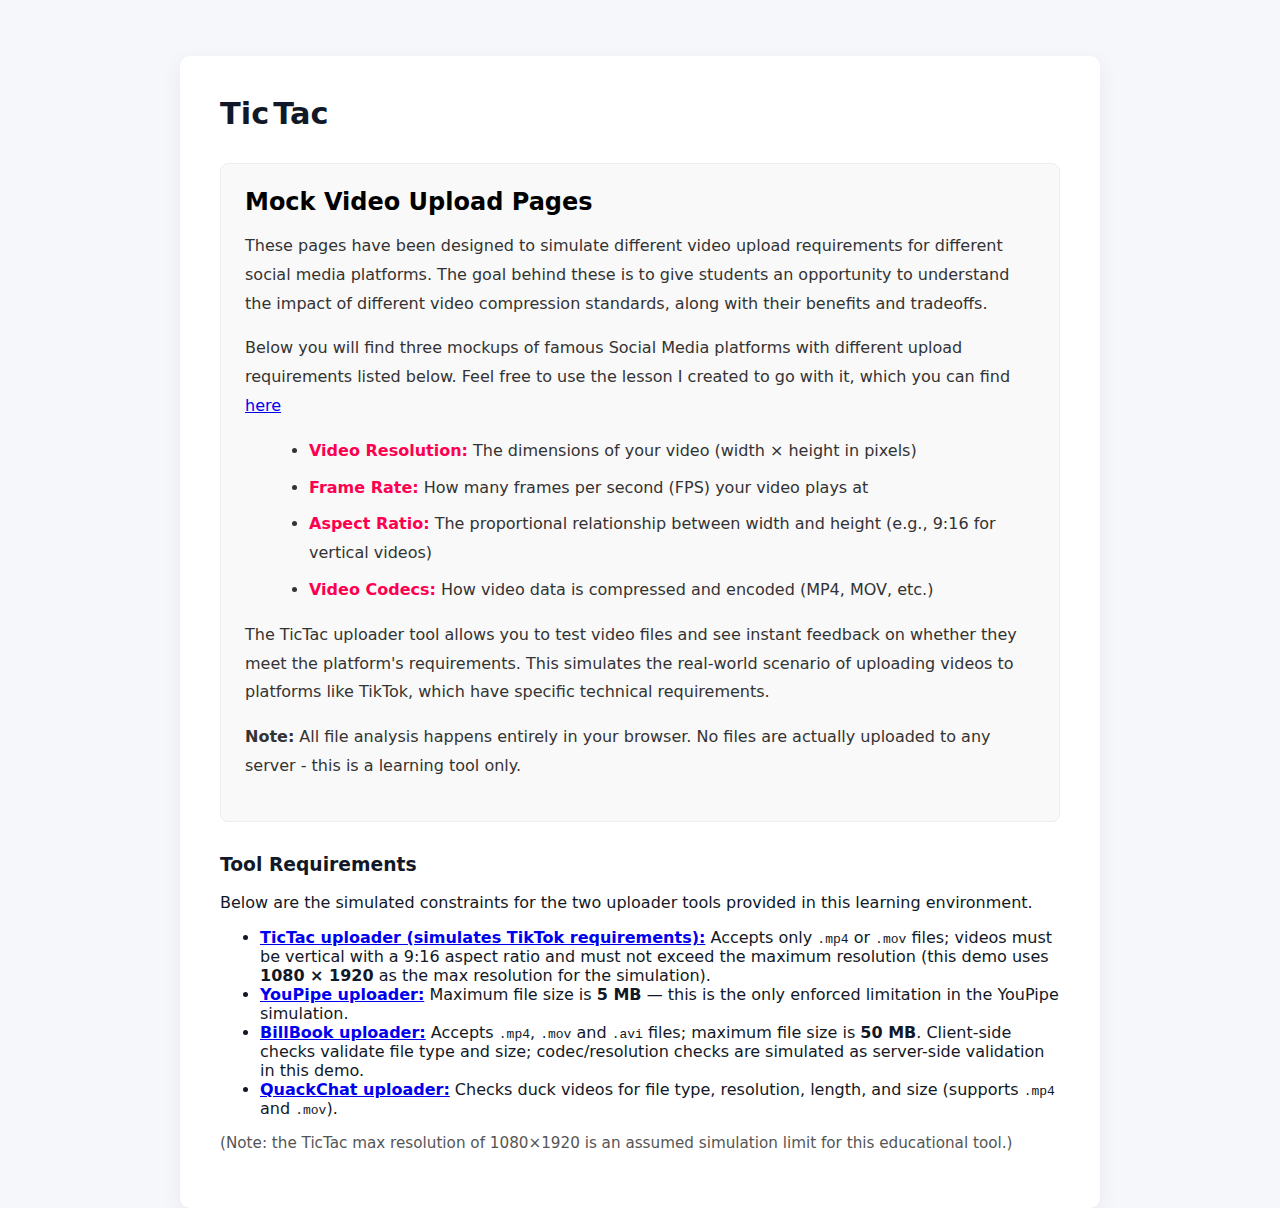
<file: SiteMockup/index.html>
<!DOCTYPE html>
<html lang="en-GB">
<head>
    <meta charset="UTF-8">
    <meta name="viewport" content="width=device-width, initial-scale=1.0">
    <title>Video Upload Learning Materials</title>
    
    <link rel="stylesheet" href="styles.css">
    
    <style>
        /* Additional styles for the index page */
        .content-section {
            text-align: left;
            margin: 2rem 0;
            padding: 1.5rem;
            background-color: #f9f9f9;
            border-radius: 8px;
            border: 1px solid #eee;
        }
        
        .content-section h2 {
            color: #000;
            font-size: 1.5rem;
            margin-top: 0;
            margin-bottom: 1rem;
        }
        
        .content-section p {
            line-height: 1.8;
            color: #333;
            margin-bottom: 1rem;
        }
        
        .content-section ul {
            line-height: 1.8;
            color: #333;
            margin-left: 1.5rem;
        }
        
        .content-section li {
            margin-bottom: 0.5rem;
        }
        
        .btn-link {
            display: inline-block;
            background: linear-gradient(135deg, #ff0050, #00f2ea);
            color: white;
            text-decoration: none;
            padding: 1rem 2rem;
            border-radius: 8px;
            font-weight: 700;
            font-size: 1.1rem;
            margin-top: 1rem;
            transition: transform 0.2s, box-shadow 0.2s;
        }
        
        .btn-link:hover {
            transform: translateY(-2px);
            box-shadow: 0 6px 16px rgba(255, 0, 80, 0.3);
        }
        
        .highlight {
            color: #ff0050;
            font-weight: 600;
        }
    </style>
</head>
<body>

    <div class="uploader-container">
        <div class="header">
            <span>Tic</span><span>Tac</span>
        </div>
        
        <div class="content-section">
            <h2>Mock Video Upload Pages</h2>
            <p>
                These pages have been designed to simulate different video upload requirements for different social media platforms. The goal behind these is to give students an opportunity to understand the impact of different video compression standards, along with their benefits and tradeoffs.
            </p>
            <p>
                Below you will find three mockups of famous Social Media platforms with different upload requirements listed below. Feel free to use the lesson I created to go with it, which you can find <a href="ADD A LINK TO THE GOOGLE DRIVE FOLDER">here</a>
            </p>
            <ul>
                <li><span class="highlight">Video Resolution:</span> The dimensions of your video (width × height in pixels)</li>
                <li><span class="highlight">Frame Rate:</span> How many frames per second (FPS) your video plays at</li>
                <li><span class="highlight">Aspect Ratio:</span> The proportional relationship between width and height (e.g., 9:16 for vertical videos)</li>
                <li><span class="highlight">Video Codecs:</span> How video data is compressed and encoded (MP4, MOV, etc.)</li>
            </ul>
            <p>
                The TicTac uploader tool allows you to test video files and see instant feedback on whether 
                they meet the platform's requirements. This simulates the real-world scenario of uploading 
                videos to platforms like TikTok, which have specific technical requirements.
            </p>
            <p>
                <strong>Note:</strong> All file analysis happens entirely in your browser. No files are 
                actually uploaded to any server - this is a learning tool only.
            </p>
        </div>
        
            <h3>Tool Requirements</h3>
            <p>
                Below are the simulated constraints for the two uploader tools provided in this
                learning environment.
            </p>
            <ul>
                <li><strong><a href="TicTac/TicTacUploader.htm">TicTac uploader (simulates TikTok requirements):</a></strong> Accepts only <code>.mp4</code> or <code>.mov</code> files; videos must be vertical with a 9:16 aspect ratio and must not exceed the maximum resolution (this demo uses <strong>1080 × 1920</strong> as the max resolution for the simulation).</li>
                <li><strong><a href="YouPipe/YouPipe.htm">YouPipe uploader:</a></strong> Maximum file size is <strong>5 MB</strong> — this is the only enforced limitation in the YouPipe simulation.</li>
                <li><strong><a href="BillBook/BillBookVideoUploader.htm">BillBook uploader:</a></strong> Accepts <code>.mp4</code>, <code>.mov</code> and <code>.avi</code> files; maximum file size is <strong>50 MB</strong>. Client-side checks validate file type and size; codec/resolution checks are simulated as server-side validation in this demo.</li>
                <li><strong><a href="QuackChat/QuackChatUploader.htm">QuackChat uploader:</a></strong> Checks duck videos for file type, resolution, length, and size (supports <code>.mp4</code> and <code>.mov</code>).</li>
            </ul>
            <p style="font-size:0.95rem;color:#555;">(Note: the TicTac max resolution of 1080×1920 is an assumed simulation limit for this educational tool.)</p>

        <!-- Links moved into the requirements list above. -->
    </div>

</body>
</html>
</file>
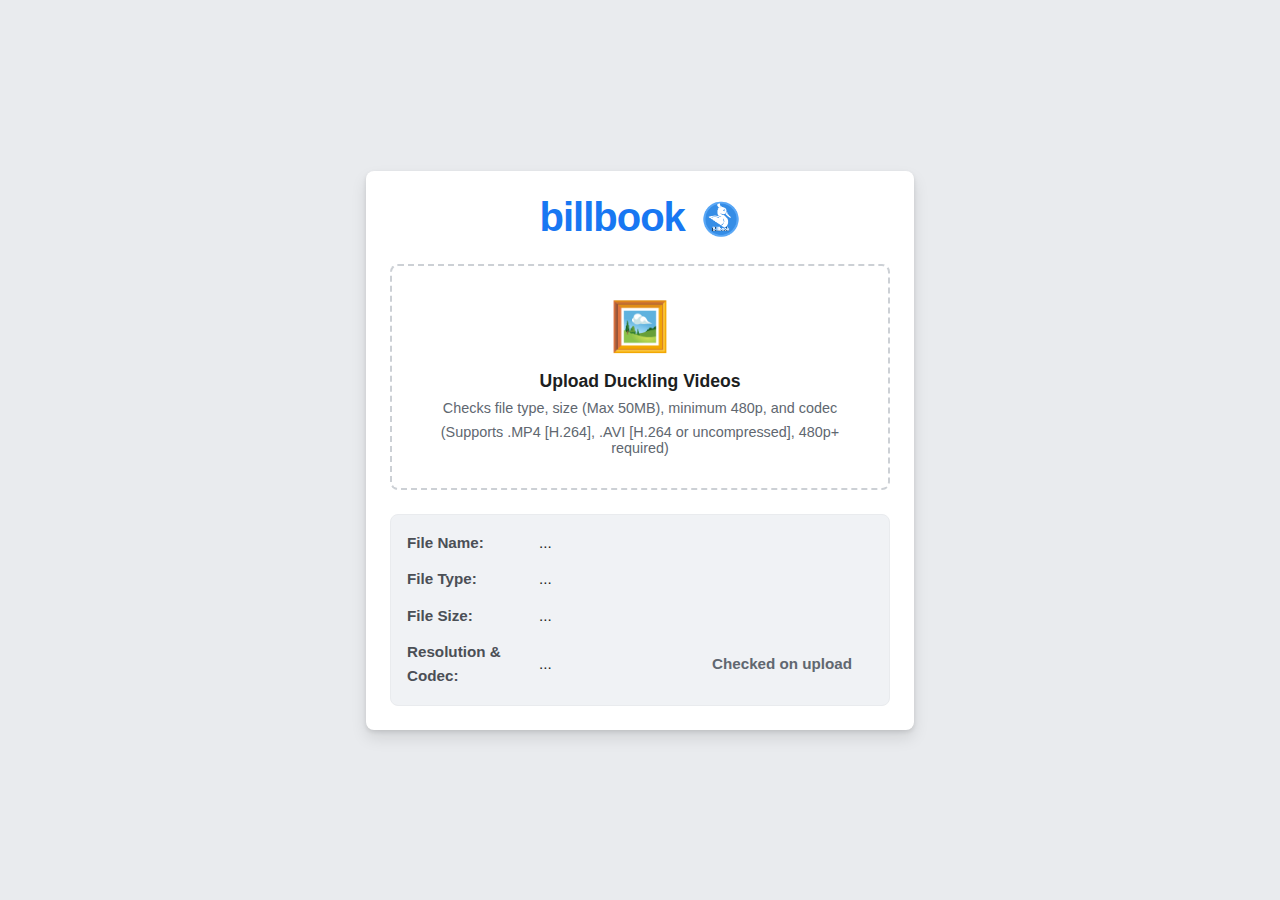
<file: SiteMockup/BillBook/BillBookVideoUploader.htm>
<!DOCTYPE html>
<html lang="en-GB">
<head>
    <meta charset="UTF-8">
    <meta name="viewport" content="width=device-width, initial-scale=1.0">
    <title>Billbook Uploader</title>
    
    <style>
        /* CSS from TicTacUploader.css, adapted for Billbook */
        body {
            font-family: -apple-system, BlinkMacSystemFont, "Segoe UI", Roboto, Helvetica, Arial, sans-serif;
            background-color: #E9EBEE; /* Facebook-ish Grey */
            display: flex;
            justify-content: center;
            align-items: center;
            min-height: 100vh;
            margin: 0;
            color: #1c1e21;
        }
        .uploader-container {
            background-color: #ffffff;
            border-radius: 8px;
            box-shadow: 0 2px 4px rgba(0, 0, 0, 0.1), 0 8px 16px rgba(0, 0, 0, 0.1);
            width: 90%;
            max-width: 500px;
            padding: 1.5rem;
            text-align: center;
        }
        /* New Billbook Branding */
        .header {
            font-size: 2.5rem;
            font-weight: 700;
            color: #1877F2; /* Facebook Blue */
            letter-spacing: -1px;
        }
        /* Logo next to title — sized to match 2.5rem (≈40px) */
        .title-logo {
            width: 40px;
            height: 40px;
            vertical-align: middle;
            margin-left: 0.35rem;
        }
                
        .upload-box {
            border: 2px dashed #CCD0D5;
            border-radius: 8px;
            padding: 2rem;
            margin-top: 1.5rem;
            cursor: pointer;
            transition: border-color 0.3s, background-color 0.3s;
        }
        .upload-box:hover {
            border-color: #1877F2;
            background-color: #F0F2F5;
        }
        .upload-icon {
            font-size: 3rem;
            color: #1877F2;
        }
        .upload-text {
            font-size: 1.1rem;
            font-weight: 600;
            margin-top: 1rem;
        }
        .upload-subtext {
            font-size: 0.9rem;
            color: #606770;
            margin-top: 0.5rem;
        }
                
        #file-input {
            display: none;
        }
                
        /* Feedback Area */
        #feedback-area {
            margin-top: 1.5rem;
            text-align: left;
            font-size: 0.95rem;
            line-height: 1.6;
            min-height: 120px; /* Reduced height */
            background-color: #F0F2F5;
            border: 1px solid #E9EBEE;
            border-radius: 8px;
            padding: 1rem;
            display: grid;
            grid-template-columns: 120px 1fr 1fr;
            gap: 0.75rem;
            align-items: center;
        }
        #feedback-area > span:nth-child(3n+1) {
            font-weight: 600;
            color: #4B4F56;
        }
        .status {
            font-weight: 600;
        }
        .status.success {
            color: #388E3C; /* Green */
        }
        .status.error {
            color: #D32F2F; /* Red */
        }
        .status.pending {
            color: #606770; /* Grey */
        }
    </style>
</head>
<body>

    <a href="../index.html" class="back-button" aria-label="Back to index" title="Back to index">
        <svg xmlns="http://www.w3.org/2000/svg" viewBox="0 0 24 24" aria-hidden="true" focusable="false">
            <path d="M15.41 7.41L14 6l-6 6 6 6 1.41-1.41L10.83 12z"/>
        </svg>
    </a>

    <div class="uploader-container">
        <div class="header">
            billbook <img src="billbooklogo.png" alt="billbook logo" class="title-logo" />
        </div>
        
        <label for="file-input">
            <div class="upload-box" id="drop-zone">
                <div class="upload-icon">🖼️</div>
                <div class="upload-text">Upload Duckling Videos</div>
                <div class="upload-subtext">Checks file type, size (Max 50MB), minimum 480p, and codec</div>
                <div class="upload-subtext">(Supports .MP4 [H.264], .AVI [H.264 or uncompressed], 480p+ required)</div>
            </div>
        </label>
        
    <input type="file" id="file-input" accept="video/mp4,video/x-msvideo">
        
        <div id="feedback-area">
            <span>File Name:</span>
            <span id="file-name">...</span>
            <span id="status-name" class="status"></span>

            <span>File Type:</span>
            <span id="file-type">...</span>
            <span id="status-type" class="status"></span>

            <span>File Size:</span>
            <span id="file-size">...</span>
            <span id="status-size" class="status"></span>

            <span>Resolution & Codec:</span>
            <span id="file-codec">...</span>
            <span id="status-codec" class="status pending">Checked on upload</span>
        </div>
    </div>

    <script>
        const fileInput = document.getElementById('file-input');
        const dropZone = document.getElementById('drop-zone');

        // Get feedback elements
        const elFileName = document.getElementById('file-name');
        const elFileType = document.getElementById('file-type');
        const elFileSize = document.getElementById('file-size');
        const elFileCodec = document.getElementById('file-codec');

        const elStatusName = document.getElementById('status-name');
        const elStatusType = document.getElementById('status-type');
        const elStatusSize = document.getElementById('status-size');
        const elStatusCodec = document.getElementById('status-codec');

        const MAX_SIZE_MB = 50; // Billbook max file size
        const ALLOWED_TYPES = [
            'video/mp4',
            'video/x-msvideo' // .avi
        ];

        // Listen for file selection
        fileInput.addEventListener('change', (e) => {
            const file = e.target.files[0];
            if (file) {
                analyseFile(file);
            }
        });

        // Drag and Drop listeners
        dropZone.addEventListener('dragover', (e) => {
            e.preventDefault();
            dropZone.style.borderColor = '#1877F2';
            dropZone.style.backgroundColor = '#F0F2F5';
        });
        dropZone.addEventListener('dragleave', () => {
            dropZone.style.borderColor = '#CCD0D5';
            dropZone.style.backgroundColor = 'transparent';
        });
        dropZone.addEventListener('drop', (e) => {
            e.preventDefault();
            dropZone.style.borderColor = '#CCD0D5';
            dropZone.style.backgroundColor = 'transparent';
            
            const file = e.dataTransfer.files[0];
            if (file) {
                fileInput.files = e.dataTransfer.files; 
                analyseFile(file);
            }
        });


        function analyseFile(file) {
            // 1. File Name
            elFileName.textContent = file.name;
            elStatusName.textContent = 'Loaded';
            elStatusName.className = 'status success';

            // Basic file info
            const fileSizeMB = file.size / 1024 / 1024;
            elFileSize.textContent = `${fileSizeMB.toFixed(2)} MB`;
            if (fileSizeMB <= MAX_SIZE_MB) {
                elStatusSize.textContent = `OK (Under ${MAX_SIZE_MB}MB)`;
                elStatusSize.className = 'status success';
            } else {
                elStatusSize.textContent = `Error: File larger than ${MAX_SIZE_MB}MB`;
                elStatusSize.className = 'status error';
            }

            // Determine extension (prefer file name) and type display
            const lowerName = (file.name || '').toLowerCase();
            const ext = lowerName.includes('.') ? lowerName.split('.').pop() : '';
            const isAviExt = ext === 'avi' || file.type === 'video/x-msvideo';
            const isMp4 = ext === 'mp4' || file.type === 'video/mp4';

            elFileType.textContent = ext ? ext.toUpperCase() : (file.type || 'Unknown');

            // We accept either: any .avi file (extension) OR an MP4 that is H.264 encoded.
            if (!isAviExt && !isMp4) {
                elStatusType.textContent = 'Error: Only .MP4 (H.264) or .AVI allowed';
                elStatusType.className = 'status error';
                elFileCodec.textContent = 'N/A';
                elStatusCodec.textContent = 'Error: Unsupported container';
                elStatusCodec.className = 'status error';
                return;
            }

            // Mark type OK visually
            elStatusType.textContent = 'OK';
            elStatusType.className = 'status success';

            // Now enforce resolution + codec rules depending on container
            if (isMp4) {
                // For MP4 we require H.264. Use video element to get resolution and canPlayType as best-effort codec hint.
                const video = document.createElement('video');
                video.preload = 'metadata';
                video.onloadedmetadata = function() {
                    window.URL.revokeObjectURL(video.src);
                    elFileCodec.textContent = `${video.videoWidth}x${video.videoHeight}`;

                    const heightOK = video.videoHeight >= 480;
                    // best-effort H.264 check using canPlayType; treat failure as a client-side reject
                    const canAvc1 = video.canPlayType('video/mp4; codecs="avc1.42E01E"');
                    const canAvc2 = video.canPlayType('video/mp4; codecs="avc1.64001F"');
                    const isH264 = !!(canAvc1 || canAvc2);

                    if (!heightOK) {
                        elStatusCodec.textContent = 'Error: Min resolution is 480p';
                        elStatusCodec.className = 'status error';
                        return;
                    }

                    if (isH264) {
                        elStatusCodec.textContent = 'OK (≥ 480p, H.264)';
                        elStatusCodec.className = 'status success';
                    } else {
                        // canPlayType may be unreliable in some browsers, but per policy we require H.264 for MP4
                        elStatusCodec.textContent = 'Error: MP4 must be H.264 encoded';
                        elStatusCodec.className = 'status error';
                    }
                };
                video.onerror = function() {
                    elFileCodec.textContent = 'Unknown';
                    elStatusCodec.textContent = 'Error: Could not read MP4 metadata';
                    elStatusCodec.className = 'status error';
                };
                video.src = URL.createObjectURL(file);
            } else if (isAviExt) {
                // For AVI: accept the container regardless of client-detected codec; enforce resolution >= 480 if we can read it.
                elFileCodec.textContent = 'Parsing...';
                elStatusCodec.textContent = 'Checking (client-side)';
                elStatusCodec.className = 'status pending';

                readAviHeaders(file).then(info => {
                    const codec = info.codec || 'Unknown';
                    const width = info.width || null;
                    const height = info.height || null;
                    elFileCodec.textContent = codec + (width && height ? ` — ${width}x${height}` : '');

                    if (width && height) {
                        if (Math.abs(height) >= 480) {
                            elStatusCodec.textContent = `OK (≥480p)`;
                            elStatusCodec.className = 'status success';
                        } else {
                            elStatusCodec.textContent = 'Error: Min resolution is 480p';
                            elStatusCodec.className = 'status error';
                        }
                    } else {
                        // Could not determine resolution client-side — mark pending and allow server-side verification
                        elStatusCodec.textContent = 'Checked after upload (resolution unknown client-side)';
                        elStatusCodec.className = 'status pending';
                    }
                }).catch(err => {
                    elFileCodec.textContent = 'Unknown';
                    elStatusCodec.textContent = 'Checked after upload (could not parse headers)';
                    elStatusCodec.className = 'status pending';
                });
            }
        }

            // Read AVI headers (best-effort) to detect codec FOURCC and resolution from 'strh'/'strf' chunks.
            function readAviHeaders(file) {
                const READ_SIZE = 256 * 1024; // 256KB should cover headers for most files
                return new Promise((resolve, reject) => {
                    const reader = new FileReader();
                    const blob = file.slice(0, Math.min(READ_SIZE, file.size));
                    reader.onload = function(e) {
                        const buffer = e.target.result;
                        const view = new DataView(buffer);
                        const len = view.byteLength;
                        const textFromBytes = (off, n) => {
                            let s = '';
                            for (let i = 0; i < n; i++) {
                                const b = view.getUint8(off + i);
                                if (b === 0) break;
                                s += String.fromCharCode(b);
                            }
                            return s;
                        };

                        let foundCodec = null;
                        let foundWidth = null;
                        let foundHeight = null;

                        // scan for 'strh' and 'strf' chunk IDs
                        for (let i = 0; i < len - 12; i++) {
                            // check 'strh'
                            if (view.getUint8(i) === 0x73 && view.getUint8(i+1) === 0x74 && view.getUint8(i+2) === 0x72 && view.getUint8(i+3) === 0x68) {
                                // chunk size (little-endian)
                                const chunkSize = view.getUint32(i+4, true);
                                const dataOff = i + 8;
                                if (dataOff + 8 <= len) {
                                    const fccType = textFromBytes(dataOff, 4);
                                    const fccHandler = textFromBytes(dataOff + 4, 4);
                                    if (fccType === 'vids') {
                                        foundCodec = fccHandler;
                                        break; // prefer codec from strh
                                    }
                                }
                            }
                        }

                        // scan for 'strf' to get BITMAPINFOHEADER width/height
                        for (let i = 0; i < len - 12; i++) {
                            if (view.getUint8(i) === 0x73 && view.getUint8(i+1) === 0x74 && view.getUint8(i+2) === 0x72 && view.getUint8(i+3) === 0x66) {
                                const chunkSize = view.getUint32(i+4, true);
                                const dataOff = i + 8;
                                // BITMAPINFOHEADER has biSize (4), biWidth (4), biHeight (4)
                                if (dataOff + 12 <= len) {
                                    try {
                                        const biSize = view.getUint32(dataOff, true);
                                        const width = view.getInt32(dataOff + 4, true);
                                        const height = view.getInt32(dataOff + 8, true);
                                        if (Math.abs(width) > 0 && Math.abs(height) > 0) {
                                            foundWidth = Math.abs(width);
                                            foundHeight = Math.abs(height);
                                        }
                                    } catch (e) {
                                        // ignore parse errors
                                    }
                                    break;
                                }
                            }
                        }

                        resolve({ codec: foundCodec, width: foundWidth, height: foundHeight });
                    };
                    reader.onerror = function(e) {
                        reject(e);
                    };
                    reader.readAsArrayBuffer(blob);
                });
            }
    </script>

</body>
</html>
</file>
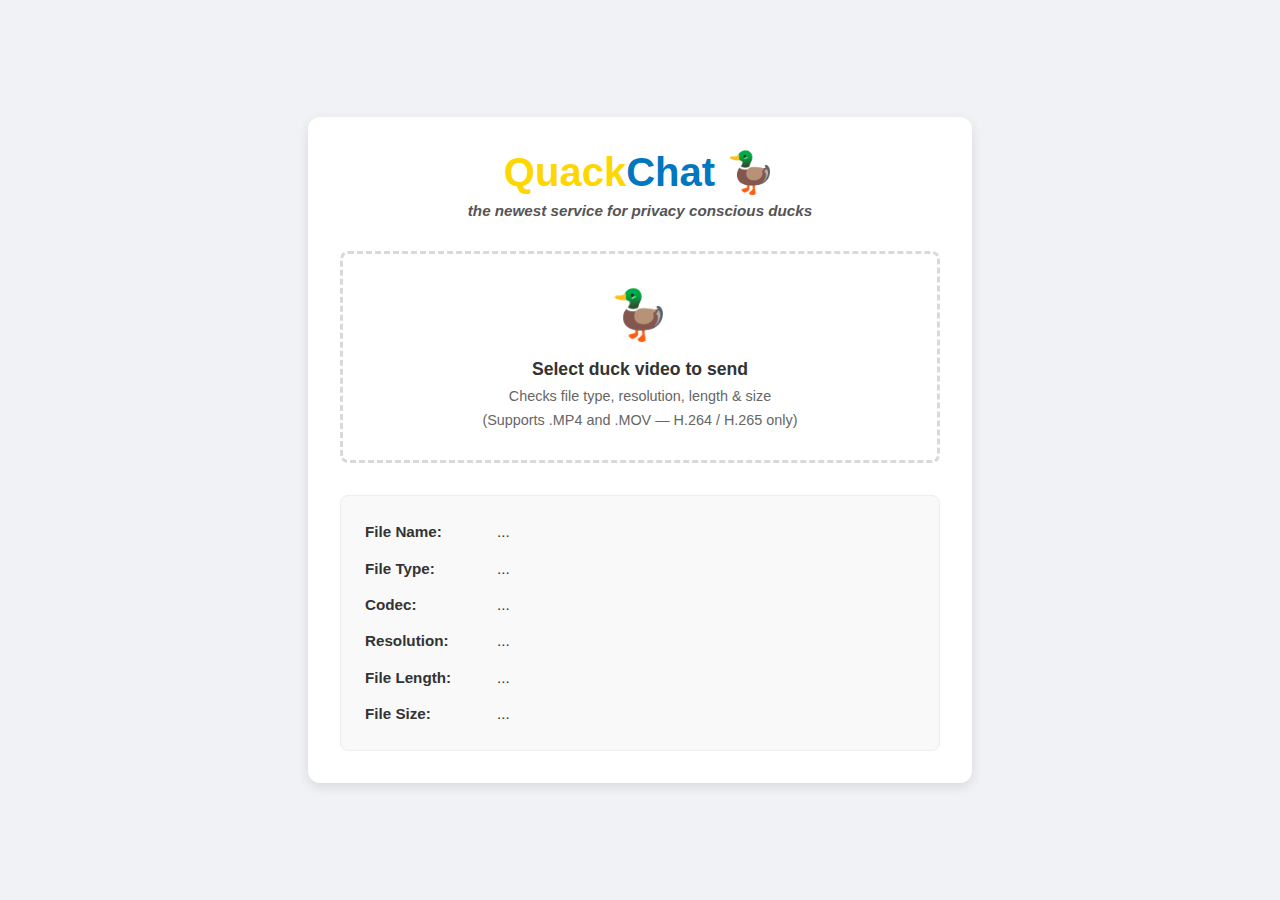
<file: SiteMockup/QuackChat/QuackChatUploader.htm>
<!DOCTYPE html>
<html lang="en-GB">
<head>
    <meta charset="UTF-8">
    <meta name="viewport" content="width=device-width, initial-scale=1.0">
    <title>QuackChat Uploader</title>
    
    <style>
        /* CSS from TicTacUploader.css embedded directly */
        body {
            font-family: -apple-system, BlinkMacSystemFont, "Segoe UI", Roboto, Helvetica, Arial, sans-serif;
            background-color: #f0f2f5;
            display: flex;
            justify-content: center;
            align-items: center;
            min-height: 100vh;
            margin: 0;
            color: #333;
        }
        .uploader-container {
            background-color: #ffffff;
            border-radius: 12px;
            box-shadow: 0 4px 12px rgba(0, 0, 0, 0.1);
            width: 90%;
            max-width: 600px;
            padding: 2rem;
            text-align: center;
        }
        /* New QuackChat Branding */
        .header {
            font-size: 2.5rem;
            font-weight: 800;
            color: #000;
        }
        .header span:first-child { color: #FFD700; /* Duck Yellow */ }
        .header span:last-child { color: #0077BE; /* Water Blue */ }
        /* Tagline styling: subtle, slightly italic and smaller than the title */
        .tagline {
            font-size: 0.95rem;
            color: #555;
            margin-top: 0.4rem;
            font-weight: 600;
            font-style: italic;
        }
                
        .upload-box {
            border: 3px dashed #d9d9d9;
            border-radius: 8px;
            padding: 2rem;
            margin-top: 2rem;
            cursor: pointer;
            transition: border-color 0.3s, background-color 0.3s;
        }
        .upload-box:hover {
            border-color: #FFD700; /* Duck Yellow on hover */
            background-color: #fafafa;
        }
        .upload-icon {
            font-size: 3rem;
            color: #888;
        }
        .upload-text {
            font-size: 1.1rem;
            font-weight: 600;
            margin-top: 1rem;
        }
        .upload-subtext {
            font-size: 0.9rem;
            color: #666;
            margin-top: 0.5rem;
        }
                
        /* Hide the actual file input */
        #file-input {
            display: none;
        }
                
        /* Feedback Area */
        #feedback-area {
            margin-top: 2rem;
            text-align: left;
            font-size: 0.95rem;
            line-height: 1.6;
            min-height: 150px;
            background-color: #f9f9f9;
            border: 1px solid #eee;
            border-radius: 8px;
            padding: 1.5rem;
            display: grid;
            grid-template-columns: 120px 1fr 1fr;
            gap: 0.75rem;
            align-items: center;
        }
        #feedback-area > span:nth-child(3n+1) {
            font-weight: 600;
            color: #333;
        }
        .status {
            font-weight: 600;
        }
        .status.success {
            color: #28a745; /* Green */
        }
        .status.error {
            color: #dc3545; /* Red */
        }
    </style>
</head>
<body>

    <a href="../index.html" class="back-button" aria-label="Back to index" title="Back to index">
        <svg xmlns="http://www.w3.org/2000/svg" viewBox="0 0 24 24" aria-hidden="true" focusable="false">
            <path d="M15.41 7.41L14 6l-6 6 6 6 1.41-1.41L10.83 12z"/>
        </svg>
    </a>

    <div class="uploader-container">
        <div class="header">
            <span>Quack</span><span>Chat 🦆</span>
        </div>
        <p class="tagline">the newest service for privacy conscious ducks</p>
        
        <label for="file-input">
            <div class="upload-box" id="drop-zone">
                <div class="upload-icon">🦆</div>
                <div class="upload-text">Select duck video to send</div>
                <div class="upload-subtext">Checks file type, resolution, length & size</div>
                <div class="upload-subtext">(Supports .MP4 and .MOV — H.264 / H.265 only)</div>
            </div>
        </label>
        
        <input type="file" id="file-input" accept="video/mp4,video/quicktime">
        
        <div id="feedback-area">
            <span>File Name:</span>
            <span id="file-name">...</span>
            <span id="status-name" class="status"></span>

            <span>File Type:</span>
            <span id="file-type">...</span>
            <span id="status-type" class="status"></span>

            <span>Codec:</span>
            <span id="file-codec">...</span>
            <span id="status-codec" class="status"></span>

            <span>Resolution:</span>
            <span id="file-res">...</span>
            <span id="status-res" class="status"></span>

            <span>File Length:</span>
            <span id="file-length">...</span>
            <span id="status-length" class="status"></span>

            <span>File Size:</span>
            <span id="file-size">...</span>
            <span id="status-size" class="status"></span>
        </div>
    </div>

    <script>
        const fileInput = document.getElementById('file-input');
        const dropZone = document.getElementById('drop-zone');

        // Get feedback elements
        const elFileName = document.getElementById('file-name');
    const elFileType = document.getElementById('file-type');
    const elFileCodec = document.getElementById('file-codec');
        const elFileRes = document.getElementById('file-res');
        const elFileLength = document.getElementById('file-length'); // New
        const elFileSize = document.getElementById('file-size'); // New

    const elStatusName = document.getElementById('status-name');
    const elStatusType = document.getElementById('status-type');
    const elStatusCodec = document.getElementById('status-codec');
        const elStatusRes = document.getElementById('status-res');
        const elStatusLength = document.getElementById('status-length'); // New
        const elStatusSize = document.getElementById('status-size'); // New

        const MAX_SIZE_MB = 32; // Snapchat max file size
        const MAX_DURATION_S = 60; // Snapchat max duration

        // Listen for file selection
        fileInput.addEventListener('change', (e) => {
            const file = e.target.files[0];
            if (file) {
                analyseFile(file);
            }
        });

        // Drag and Drop listeners
        dropZone.addEventListener('dragover', (e) => {
            e.preventDefault(); // Prevent browser from opening file
            dropZone.style.borderColor = '#FFD700';
            dropZone.style.backgroundColor = '#fafafa';
        });
        dropZone.addEventListener('dragleave', () => {
            dropZone.style.borderColor = '#d9d9d9';
            dropZone.style.backgroundColor = 'transparent';
        });
        dropZone.addEventListener('drop', (e) => {
            e.preventDefault();
            dropZone.style.borderColor = '#d9d9d9';
            dropZone.style.backgroundColor = 'transparent';
            
            const file = e.dataTransfer.files[0];
            if (file) {
                fileInput.files = e.dataTransfer.files; // To keep file in input
                analyseFile(file);
            }
        });


        function analyseFile(file) {
            // 1. File Name
            elFileName.textContent = file.name;
            elStatusName.textContent = 'Loaded';
            elStatusName.className = 'status success';

            // 2. File Type (MIME)
            elFileType.textContent = file.type;
            if (file.type === 'video/mp4' || file.type === 'video/quicktime') {
                elStatusType.textContent = 'OK';
                elStatusType.className = 'status success';
            } else {
                elStatusType.textContent = 'Error: Must be .MP4 or .MOV';
                elStatusType.className = 'status error';
            }

            // 3. File Size (NEW)
            const fileSizeMB = file.size / 1024 / 1024;
            elFileSize.textContent = `${fileSizeMB.toFixed(2)} MB`;
            if (fileSizeMB <= MAX_SIZE_MB) {
                elStatusSize.textContent = `OK (Under ${MAX_SIZE_MB}MB)`;
                elStatusSize.className = 'status success';
            } else {
                elStatusSize.textContent = `Error: File larger than ${MAX_SIZE_MB}MB`;
                elStatusSize.className = 'status error';
            }

            // 4. Create a temporary video object to read metadata
            const video = document.createElement('video');
            const objectURL = URL.createObjectURL(file);
            video.src = objectURL;
            
            // When the video metadata (dimensions, duration) is loaded
            video.onloadedmetadata = () => {
                // Read properties
                const width = video.videoWidth;
                const height = video.videoHeight;
                const duration = video.duration;

                // 4. Validate Resolution
                elFileRes.textContent = `${width}px x ${height}px`;
                if (width === 1080 && height === 1920) {
                    elStatusRes.textContent = 'Perfect! (1080x1920)';
                    elStatusRes.className = 'status success';
                } else if (height > width) {
                    elStatusRes.textContent = 'Warning: Correct Ratio (9:16)';
                    elStatusRes.className = 'status success'; // Still valid
                } else {
                    elStatusRes.textContent = 'Error: Wrong Aspect Ratio (Not 9:16)';
                    elStatusRes.className = 'status error';
                }

                // 5. Validate Length (NEW)
                elFileLength.textContent = `${duration.toFixed(1)} seconds`;
                if (duration <= MAX_DURATION_S) {
                    elStatusLength.textContent = `OK (Under ${MAX_DURATION_S}s)`;
                    elStatusLength.className = 'status success';
                } else {
                    elStatusLength.textContent = `Error: Video longer than ${MAX_DURATION_S}s`;
                    elStatusLength.className = 'status error';
                }

                // Clean up the temporary URL to free up memory
                URL.revokeObjectURL(objectURL);
            };
            
            // Handle cases where the file is corrupt or not a video
            video.onerror = () => {
                elFileRes.textContent = 'N/A (Cannot read video)';
                elStatusRes.textContent = 'Error: Corrupt File?';
                elStatusRes.className = 'status error';

                elFileLength.textContent = 'N/A'; // Reset new field
                elStatusLength.textContent = 'Error: Corrupt File?'; // Reset new field
                elStatusLength.className = 'status error';

                // Size check still valid, so we don't reset that
                URL.revokeObjectURL(objectURL); // Clean up
            };
        }
    </script>

</body>
</html>
</file>
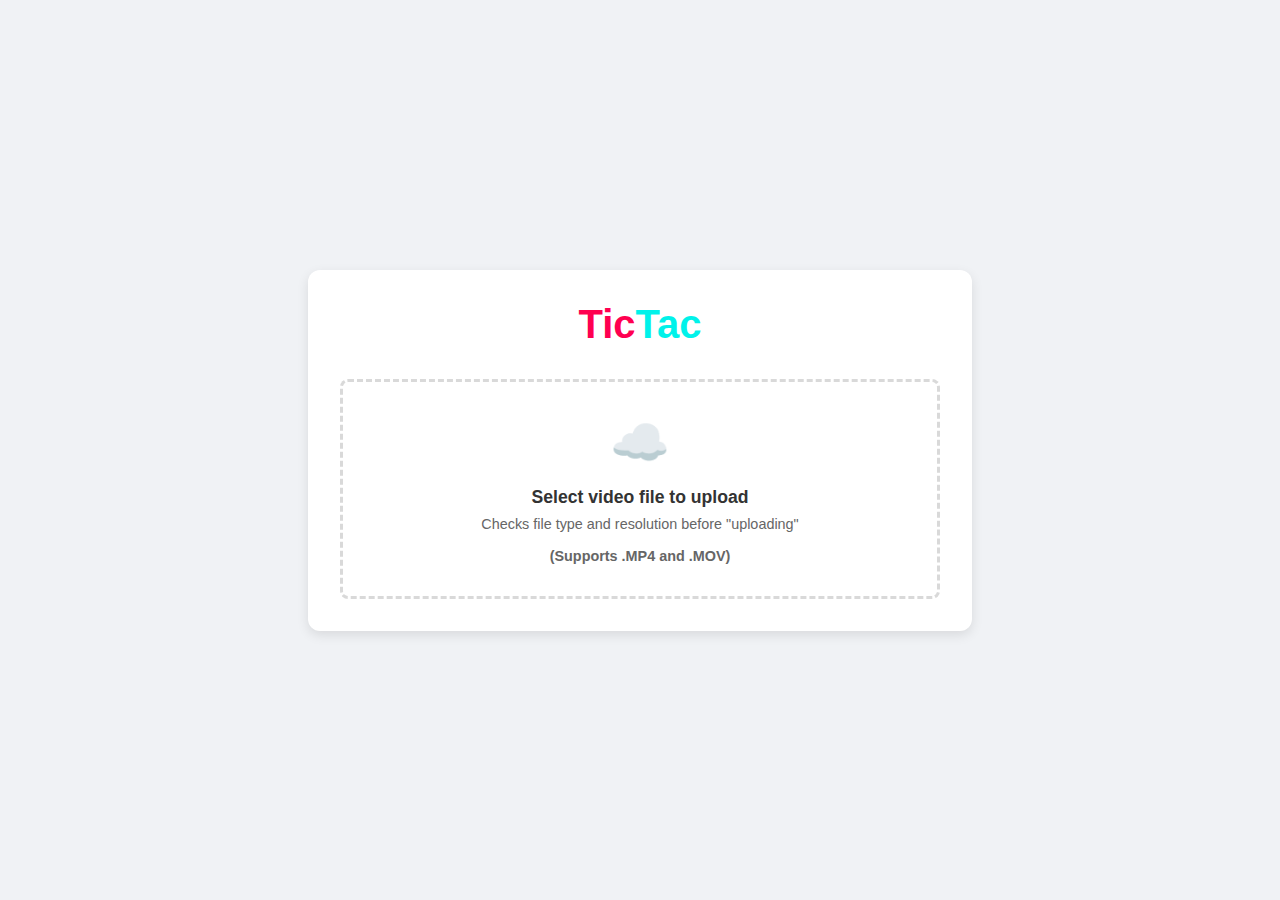
<file: SiteMockup/TicTac/TicTacUploader.htm>
<!DOCTYPE html>
<html lang="en-GB">
<head>
    <meta charset="UTF-8">
    <meta name="viewport" content="width=device-width, initial-scale=1.0">
    <title>TicTac Uploader</title>
    
    <link rel="stylesheet" href="./TicTacUploader.css">
</head>
<body>

    <div class="uploader-container">
        <div class="header">
            <span>Tic</span><span>Tac</span>
        </div>
        
        <label for="file-input">
            <div class="upload-box" id="drop-zone">
                <div class="upload-icon">☁️</div>
                <div class="upload-text">Select video file to upload</div>
                <div class="upload-subtext">Checks file type and resolution before "uploading"</div>
                <div class="upload-subtext" style="font-weight: 600; margin-top: 1rem;">
                    (Supports .MP4 and .MOV)
                </div>
            </div>
        </label>
        
        <input type="file" id="file-input" accept="video/*">
        
        <div id="feedback-area">
            <h3>File Analysis Report</h3>
            <div class-="feedback-item">
                <span>File Name:</span>
                <span id="file-name">...</span>
            </div>
            <div class="feedback-item">
                <span>File Type:</span>
                <span id="file-type">...</span>
            </div>
            <div class="feedback-item">
                <span>Resolution:</span>
                <span id="file-resolution">...</span>
            </div>
            <hr style="border: 0; border-top: 1px solid #eee; margin: 1rem 0;">
            <div class="feedback-item">
                <span>Type Status:</span>
                <span id="status-type" class="status">...</span>
            </div>
            <div class="feedback-item">
                <span>Resolution Status:</span>
                <span id="status-res" class="status">...</span>
            </div>
        </div>
    </div>

    <script>
        // Get all the DOM elements we need to interact with
        const fileInput = document.getElementById('file-input');
        const dropZone = document.getElementById('drop-zone');
        const feedbackArea = document.getElementById('feedback-area');
        
        // File Info Elements
        const elFileName = document.getElementById('file-name');
        const elFileType = document.getElementById('file-type');
        const elFileRes = document.getElementById('file-resolution');
        
        // Status Elements
        const elStatusType = document.getElementById('status-type');
        const elStatusRes = document.getElementById('status-res');

        // Listen for the user selecting a file
        fileInput.addEventListener('change', (event) => {
            const file = event.target.files[0];
            if (file) {
                analyseFile(file);
            }
        });

        // --- Drag and Drop Functionality (Optional but good for UX) ---
        dropZone.addEventListener('dragover', (event) => {
            event.preventDefault(); // Prevent default browser behavior (opening file)
            dropZone.style.borderColor = '#ff0050';
        });
        dropZone.addEventListener('dragleave', () => {
            dropZone.style.borderColor = '#d9d9d9';
        });
        dropZone.addEventListener('drop', (event) => {
            event.preventDefault();
            dropZone.style.borderColor = '#d9d9d9';
            const file = event.dataTransfer.files[0];
            if (file && file.type.startsWith('video/')) {
                fileInput.files = event.dataTransfer.files; // Assign file to input
                analyseFile(file);
            } else {
                alert("Please drop a video file.");
            }
        });
        // --- End Drag and Drop ---

        function analyseFile(file) {
            // Make the feedback area visible
            feedbackArea.style.display = 'block';

            // 1. Check File Name and Type (Simple Check)
            elFileName.textContent = file.name;
            const fileExtension = file.name.split('.').pop().toLowerCase();
            elFileType.textContent = fileExtension.toUpperCase();

            // Validate the file type
            if (fileExtension === 'mp4' || fileExtension === 'mov') {
                elStatusType.textContent = 'Valid';
                elStatusType.className = 'status success';
            } else {
                elStatusType.textContent = 'Error: Invalid Format';
                elStatusType.className = 'status error';
            }

            // 2. Check Resolution (Complex Check)
            // We need to load the file's metadata
            
            // Create a <video> element in memory (it's never shown on screen)
            const video = document.createElement('video');
            video.preload = 'metadata'; // We only need the metadata, not the whole video

            // This is the clever part:
            // We create a temporary URL for the file on the user's *own* computer.
            // The file never gets uploaded.
            const objectURL = URL.createObjectURL(file);
            video.src = objectURL;

            // Add an event listener to fire when the metadata (width, height) is loaded
            video.onloadedmetadata = () => {
                // Now we can read the properties
                const width = video.videoWidth;
                const height = video.videoHeight;
                elFileRes.textContent = `${width}px x ${height}px`;

                // Validate the resolution (e.g., for a 9:16 TikTok)
                if (width === 1080 && height === 1920) {
                    elStatusRes.textContent = 'Perfect! (1080x1920)';
                    elStatusRes.className = 'status success';
                } else if (height > width) {
                    elStatusRes.textContent = 'Warning: Correct Ratio (9:16)';
                    elStatusRes.className = 'status success'; // Still valid
                } else {
                    elStatusRes.textContent = 'Error: Wrong Aspect Ratio (Not 9:16)';
                    elStatusRes.className = 'status error';
                }

                // Clean up the temporary URL to free up memory
                URL.revokeObjectURL(objectURL);
            };
            
            // Handle cases where the file is corrupt or not a video
            video.onerror = () => {
                elFileRes.textContent = 'N/A (Cannot read video)';
                elStatusRes.textContent = 'Error: Corrupt File?';
                elStatusRes.className = 'status error';
                URL.revokeObjectURL(objectURL); // Clean up
            };
        }
    </script>

</body>
</html>
</file>
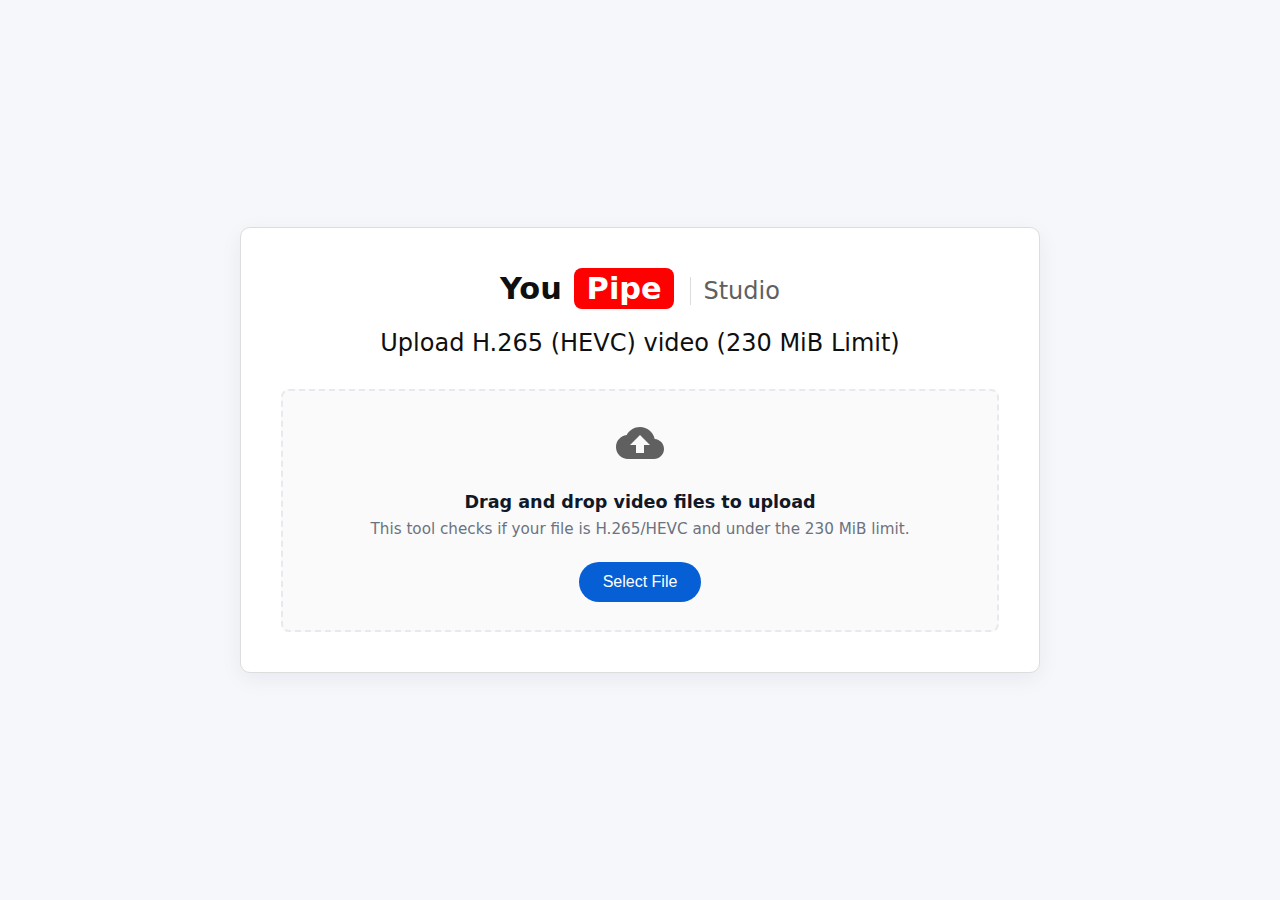
<file: SiteMockup/YouPipe/YouPipe.htm>
<!DOCTYPE html>
<html lang="en-GB">
<head>
    <meta charset="UTF-8">
    <meta name="viewport" content="width=device-width, initial-scale=1.0">
    <title>YouPipe Upload Studio</title>
    <!-- Link to the external CSS file -->
    <link rel="stylesheet" href="youpipe.css">
    <!-- Shared site stylesheet (contains .back-button) -->
    <link rel="stylesheet" href="../styles.css">
</head>
<body>

    <a href="../index.html" class="back-button" aria-label="Back to index" title="Back to index">
        <!-- Left arrow icon -->
        <svg xmlns="http://www.w3.org/2000/svg" viewBox="0 0 24 24" aria-hidden="true" focusable="false">
            <path d="M15.41 7.41L14 6l-6 6 6 6 1.41-1.41L10.83 12z"/>
        </svg>
    </a>

    <div class="uploader-container">
        <!-- The header mimics the YouTube logo style -->
        <div class="header">
            <span>You</span><span class="logo-box">Pipe</span>
            <span class="studio-text">Studio</span>
        </div>
        
    <h2>Upload H.265 (HEVC) video (230 MiB Limit)</h2>
        
        <!-- This label triggers the hidden file input -->
        <label for="file-input">
            <div class="upload-box" id="drop-zone">
                <div class="upload-icon">
                    <!-- Simple SVG for upload icon -->
                    <svg xmlns="http://www.w3.org/2000/svg" height="48px" viewBox="0 0 24 24" width="48px" fill="#606060"><path d="M19.35 10.04C18.67 6.6 15.64 4 12 4 9.11 4 6.6 5.64 5.35 8.04 2.34 8.36 0 10.91 0 14c0 3.31 2.69 6 6 6h13c2.76 0 5-2.24 5-5 0-2.64-2.05-4.78-4.65-4.96zM14 13v4h-4v-4H7l5-5 5 5h-3z"/></svg>
                </div>
                <div class="upload-text">Drag and drop video files to upload</div>
                <div class="upload-subtext">This tool checks if your file is H.265/HEVC and under the 230 MiB limit.</div>
                
                <button type="button" class="upload-button">Select File</button>
            </div>
        </label>
        
        <!-- The actual file input, visually hidden -->
        <input type="file" id="file-input" accept="video/*">
        
        <!-- This section will show the results -->
        <div id="feedback-area">
            <h3>File Analysis Report</h3>
            <!-- Display-only properties -->
            <div class="feedback-item">
                <span>File Name:</span>
                <span id="file-name">...</span>
            </div>
            <div class="feedback-item">
                <span>File Size:</span>
                <span id="file-size">...</span>
            </div>
            <div class="feedback-item">
                <span>File Type:</span>
                <span id="file-type">...</span>
            </div>
            <div class="feedback-item">
                <span>Resolution:</span>
                <span id="file-resolution">...</span>
            </div>
            <div class="feedback-item">
                <span>Duration:</span>
                <span id="file-duration">...</span>
            </div>
             <div class="feedback-item">
                <span>Aspect Ratio:</span>
                <span id="file-aspect">...</span>
            </div>
            <div class="feedback-item">
                <span>Est. Bitrate:</span>
                <span id="file-bitrate">...</span>
            </div>
            
            <hr>
            <!-- Validation Check: Only file size matters -->
            <div class="feedback-item">
                <span>File Size (Max 230 MiB):</span>
                <span id="status-size" class="status">...</span>
            </div>
            <div class="feedback-item">
                <span>Codec (must be H.265 / HEVC):</span>
                <span id="status-codec" class="status">...</span>
            </div>
        </div>
    </div>

    <!-- Embedded JavaScript -->
    <script>
        // Get all the DOM elements
        const fileInput = document.getElementById('file-input');
        const dropZone = document.getElementById('drop-zone');
        const feedbackArea = document.getElementById('feedback-area');

        // Make the visible button open the hidden file input immediately.
        // Some browsers handle clicks on interactive elements nested within a <label>
        // differently which can cause delays. Triggering the input directly
        // on the button's click gives a consistent fast response.
        const selectButton = document.querySelector('.upload-button');
        if (selectButton) {
            selectButton.addEventListener('click', (e) => {
                // Prevent the event from bubbling to the label which may
                // cause browser-dependent behavior; rely on the explicit click.
                e.stopPropagation();
                // Programmatic click from a user gesture will open the file picker.
                fileInput.click();
            });
        }
        
        // File Info Elements
        const elFileName = document.getElementById('file-name');
        const elFileSize = document.getElementById('file-size');
        const elFileType = document.getElementById('file-type');
        const elFileRes = document.getElementById('file-resolution');
        const elFileDuration = document.getElementById('file-duration');
        const elFileAspect = document.getElementById('file-aspect');
        const elFileBitrate = document.getElementById('file-bitrate');
        
        // Status Elements
        const elStatusSize = document.getElementById('status-size');
    const elStatusCodec = document.getElementById('status-codec');

        // Listen for the user selecting a file
        fileInput.addEventListener('change', (event) => {
            const file = event.target.files[0];
            if (file) {
                analyseFile(file);
            }
        });

        // --- Drag and Drop Functionality ---
        dropZone.addEventListener('dragover', (event) => {
            event.preventDefault(); 
            dropZone.style.borderColor = '#065fd4'; // YouTube Blue
        });
        dropZone.addEventListener('dragleave', () => {
            dropZone.style.borderColor = '#ccc';
        });
        dropZone.addEventListener('drop', (event) => {
            event.preventDefault();
            dropZone.style.borderColor = '#ccc';
            const file = event.dataTransfer.files[0];
            if (file && file.type.startsWith('video/')) {
                fileInput.files = event.dataTransfer.files;
                analyseFile(file);
            } else {
                alert("Please drop a video file.");
            }
        });
        // --- End Drag and Drop ---

        function analyseFile(file) {
            // Define the size limit: 230 MiB
            const MAX_FILE_SIZE_BYTES = 230 * 1024 * 1024; // 230 MiB

            // Make the feedback area visible
            feedbackArea.style.display = 'block';

            // 1. Check File Name, Size, and Type
            elFileName.textContent = file.name;
            const fileSizeMB = (file.size / 1024 / 1024).toFixed(2);
            elFileSize.textContent = `${fileSizeMB} MB`;
            
            const fileExtension = file.name.split('.').pop().toLowerCase();
            elFileType.textContent = fileExtension.toUpperCase();

            // 2. Perform the *only* validation: File Size
            if (file.size <= MAX_FILE_SIZE_BYTES) {
                elStatusSize.textContent = 'Valid';
                elStatusSize.className = 'status success';
            } else {
                elStatusSize.textContent = 'Error: File exceeds 230 MiB';
                elStatusSize.className = 'status error';
            }

            // 2b. Detect H.265 / HEVC codec (best-effort): scan initial bytes for 'hev1' or 'hvc1'
            detectHEVCFromFile(file).then(isHevc => {
                if (isHevc) {
                    elStatusCodec.textContent = 'Valid (HEVC detected)';
                    elStatusCodec.className = 'status success';
                } else {
                    elStatusCodec.textContent = 'Error: Not H.265 / HEVC';
                    elStatusCodec.className = 'status error';
                }
            });

            // 3. Get and display other metadata (for information only)
            const video = document.createElement('video');
            video.preload = 'metadata';
            const objectURL = URL.createObjectURL(file);
            video.src = objectURL;

            video.onloadedmetadata = () => {
                // Get video properties
                const width = video.videoWidth;
                const height = video.videoHeight;
                const duration = video.duration;
                
                // Calculate aspect ratio and bitrate (guard duration=0)
                const aspectRatio = (height === 0) ? 0 : (width / height);
                const bitrateMbps = (duration > 0) ? ((file.size * 8) / (duration * 1000000)) : 0;

                // Display info
                elFileRes.textContent = `${width}px x ${height}px`;
                elFileDuration.textContent = `${duration.toFixed(2)} seconds`;
                elFileAspect.textContent = (aspectRatio > 0) ? `${aspectRatio.toFixed(2)}:1` : 'N/A';
                elFileBitrate.textContent = (bitrateMbps > 0) ? `${bitrateMbps.toFixed(2)} Mbps` : 'N/A';

                // Clean up the temporary URL
                URL.revokeObjectURL(objectURL);
            };
            
            video.onerror = () => {
                elFileRes.textContent = 'N/A (Cannot read video)';
                elFileDuration.textContent = 'N/A';
                elFileAspect.textContent = 'N/A';
                elFileBitrate.textContent = 'N/A';
                URL.revokeObjectURL(objectURL); // Clean up
            };
        }

        /**
         * Best-effort detection of H.265/HEVC in the uploaded file.
         * Strategy:
         *  - Read up to the first 2 MiB of the file and search for the ASCII
         *    fourccs 'hev1' or 'hvc1' which commonly appear in MP4/ISOBMFF
         *    sample descriptions for HEVC.
         *  - This is not perfect (containers may store codec info later),
         *    so it's a heuristic. Returns a Promise<boolean>.
         */
        async function detectHEVCFromFile(file) {
            try {
                const maxRead = Math.min(file.size, 2 * 1024 * 1024); // 2 MiB
                const slice = file.slice(0, maxRead);
                const buffer = await slice.arrayBuffer();
                const bytes = new Uint8Array(buffer);

                const encoder = new TextEncoder();
                const patterns = [encoder.encode('hev1'), encoder.encode('hvc1')];

                const indexOfPattern = (haystack, needle) => {
                    if (needle.length === 0) return 0;
                    for (let i = 0; i <= haystack.length - needle.length; i++) {
                        let match = true;
                        for (let j = 0; j < needle.length; j++) {
                            if (haystack[i + j] !== needle[j]) {
                                match = false;
                                break;
                            }
                        }
                        if (match) return i;
                    }
                    return -1;
                };

                for (const p of patterns) {
                    if (indexOfPattern(bytes, p) !== -1) return true;
                }

                // Heuristic failed: try a lightweight fallback using the file's type string
                // and the browser's ability to play HEVC containers. This does NOT
                // guarantee the file is HEVC, but helps in some cases.
                if (file.type && file.type.includes('mp4')) {
                    // Ask the browser if it supports HEVC in MP4 container
                    const can = document.createElement('video').canPlayType('video/mp4; codecs="hev1"');
                    if (can === 'probably' || can === 'maybe') {
                        // We can't be sure the file itself is HEVC, so return false
                        // to require the explicit signature match above. Keep this
                        // branch for informational purposes.
                    }
                }

                return false;
            } catch (e) {
                // On any error, fail closed (treat as not HEVC)
                console.error('HEVC detection error', e);
                return false;
            }
        }
    </script>

</body>
</html>
</file>
<file: SiteMockup/styles.css>
/* Generic site stylesheet for video uploader mockups
   - Neutral, reusable styles for multiple platform mockups
   - Keep selectors generic so other upload pages can reuse them
*/
:root{
    --bg: #f5f7fb;
    --card: #ffffff;
    --muted: #6b7280;
    --accent: #2563eb; /* blue accent */
    --danger: #dc2626;
    --success: #16a34a;
    --radius: 10px;
}

*{box-sizing: border-box}
html,body{height:100%}
body{
    margin:0;
    font-family: Inter, system-ui, -apple-system, "Segoe UI", Roboto, "Helvetica Neue", Arial;
    background-color:var(--bg);
    color:#111827;
    -webkit-font-smoothing:antialiased;
    -moz-osx-font-smoothing:grayscale;
}

.uploader-container{
    width: min(920px, 94%);
    margin: 3.5rem auto;
    background: var(--card);
    border-radius: var(--radius);
    box-shadow: 0 6px 22px rgba(15,23,42,0.06);
    padding: 2rem;
}

.header{
    font-size: 1.9rem;
    font-weight: 700;
    display:flex;
    gap: 0.25rem;
    align-items: baseline;
}

.brand-accent { color: var(--accent); }

.upload-box{
    margin-top: 1.5rem;
    border: 2px dashed #e6e9ef;
    border-radius: 8px;
    padding: 1.75rem;
    text-align:center;
    cursor:pointer;
    transition: background-color .18s ease, border-color .18s ease, transform .08s ease;
}
.upload-box:hover{ background-color: #fbfdff; border-color: var(--accent); transform: translateY(-2px)}
.upload-icon{ font-size: 2.4rem; color: var(--muted) }
.upload-text{ font-weight:600; margin-top:0.75rem }
.upload-subtext{ color:var(--muted); font-size:0.95rem; margin-top:0.5rem }

/* hide native file input by default (pages may override) */
#file-input{ display:none }

#feedback-area{
    margin-top:1.5rem;
    background: #fbfdff;
    border:1px solid #eef2ff;
    border-radius:8px;
    padding:1rem 1.1rem;
    display:none; /* shown by pages when needed */
}
#feedback-area h3{ margin:0 0 .6rem 0; font-size:1.05rem }
.feedback-item{ display:flex; justify-content:space-between; gap:1rem; padding:.45rem 0; border-bottom:1px solid #f3f4f6 }
.feedback-item:last-child{ border-bottom:0 }

.status{ font-weight:700; padding:.2rem .45rem; border-radius:6px }
.status.success{ color: #065f46; background: #ecfdf5 }
.status.error{ color: #7f1d1d; background: #fff1f2 }

/* Helpers */
.muted{ color:var(--muted) }
.small{ font-size:0.9rem }

@media (min-width:900px){
    .uploader-container{ padding:2.5rem }
}
</file>
<file: SiteMockup/TicTac/TicTacUploader.css>
/* Extracted styles from TicTacUploader.htm */
body {
    font-family: -apple-system, BlinkMacSystemFont, "Segoe UI", Roboto, Helvetica, Arial, sans-serif;
    background-color: #f0f2f5;
    display: flex;
    justify-content: center;
    align-items: center;
    min-height: 100vh;
    margin: 0;
    color: #333;
}
.uploader-container {
    background-color: #ffffff;
    border-radius: 12px;
    box-shadow: 0 4px 12px rgba(0, 0, 0, 0.1);
    width: 90%;
    max-width: 600px;
    padding: 2rem;
    text-align: center;
}
.header {
    font-size: 2.5rem;
    font-weight: 800;
    color: #000;
}
.header span:first-child { color: #ff0050; /* TikTok Red */ }
.header span:last-child { color: #00f2ea; /* TikTok Cyan */ }
        
.upload-box {
    border: 3px dashed #d9d9d9;
    border-radius: 8px;
    padding: 2rem;
    margin-top: 2rem;
    cursor: pointer;
    transition: border-color 0.3s, background-color 0.3s;
}
.upload-box:hover {
    border-color: #ff0050;
    background-color: #fafafa;
}
.upload-icon {
    font-size: 3rem;
    color: #888;
}
.upload-text {
    font-size: 1.1rem;
    font-weight: 600;
    margin-top: 1rem;
}
.upload-subtext {
    font-size: 0.9rem;
    color: #666;
    margin-top: 0.5rem;
}
        
/* Hide the actual file input */
#file-input {
    display: none;
}
        
/* Feedback Area */
#feedback-area {
    margin-top: 2rem;
    text-align: left;
    font-size: 0.95rem;
    line-height: 1.6;
    min-height: 150px;
    background-color: #f9f9f9;
    border: 1px solid #eee;
    border-radius: 8px;
    padding: 1.5rem;
    display: none; /* Hidden by default */
}
#feedback-area h3 {
    margin-top: 0;
    font-weight: 700;
    color: #000;
}
.feedback-item {
    display: flex;
    justify-content: space-between;
    padding: 0.5rem 0;
    border-bottom: 1px solid #eee;
}
.feedback-item span:first-child {
    font-weight: 600;
}
.status {
    font-weight: 700;
    padding: 0.2rem 0.5rem;
    border-radius: 4px;
}
.status.success {
    color: #28a745;
    background-color: #e2f5e6;
}
.status.error {
    color: #d93025;
    background-color: #fce8e6;
}
</file>
<file: SiteMockup/YouPipe/youpipe.css>
/* --- Global Styles --- */
body {
    font-family: "Roboto", Arial, sans-serif;
    background-color: #f1f1f1; /* YouTube's light grey background */
    display: flex;
    justify-content: center;
    align-items: center;
    min-height: 100vh;
    margin: 0;
    color: #0f0f0f;
}

/* --- Uploader Container --- */
.uploader-container {
    background-color: #ffffff;
    border: 1px solid #ddd;
    border-radius: 12px;
    box-shadow: 0 4px 12px rgba(0, 0, 0, 0.05);
    width: 90%;
    max-width: 800px; /* Wider than TicTac's */
    padding: 2rem 3rem;
    text-align: center;
}

/* --- Header & Logo --- */
.header {
    font-size: 2.2rem;
    font-weight: 700;
    color: #0f0f0f;
    margin-bottom: 1rem;
    display: flex;
    align-items: center;
    justify-content: center;
}
.header .logo-box {
    background-color: #FF0000; /* YouTube Red */
    color: #ffffff;
    padding: 0.2rem 0.8rem;
    border-radius: 8px;
    margin-left: 0.5rem;
}
.header .studio-text {
    font-size: 1.5rem;
    font-weight: 400;
    color: #606060;
    margin-left: 0.75rem;
    border-left: 1px solid #ddd;
    padding-left: 0.75rem;
}

.uploader-container h2 {
    font-weight: 500;
    font-size: 1.5rem;
    color: #0f0f0f;
    margin-bottom: 2rem;
}

/* --- Upload Box --- */
.upload-box {
    border: 2px dashed #ccc;
    border-radius: 8px;
    padding: 3rem 2rem;
    cursor: pointer;
    transition: border-color 0.3s, background-color 0.3s;
    background-color: #fafafa;
}
.upload-box:hover {
    border-color: #065fd4; /* YouTube Blue */
    background-color: #fdfdfd;
}
.upload-icon {
    margin-bottom: 1rem;
}
.upload-text {
    font-size: 1.1rem;
    font-weight: 500;
    margin-top: 1rem;
}
.upload-subtext {
    font-size: 0.9rem;
    color: #606060;
    margin-top: 0.5rem;
    margin-bottom: 1.5rem;
}

.upload-button {
    background-color: #065fd4;
    color: white;
    border: none;
    border-radius: 20px;
    padding: 0.7rem 1.5rem;
    font-size: 1rem;
    font-weight: 500;
    cursor: pointer;
    transition: background-color 0.3s;
}
.upload-button:hover {
    background-color: #054ab1;
}

/* Hide the actual file input */
#file-input {
    display: none;
}

/* --- Feedback Area --- */
#feedback-area {
    margin-top: 2rem;
    text-align: left;
    font-size: 0.95rem;
    line-height: 1.6;
    background-color: #f9f9f9;
    border: 1px solid #eee;
    border-radius: 8px;
    padding: 1.5rem;
    display: none; /* Hidden by default */
}
#feedback-area h3 {
    margin-top: 0;
    font-weight: 700;
    color: #0f0f0f;
    border-bottom: 1px solid #ddd;
    padding-bottom: 0.5rem;
}
.feedback-item {
    display: flex;
    justify-content: space-between;
    padding: 0.6rem 0.2rem;
    border-bottom: 1px solid #eee;
}
.feedback-item:last-child {
    border-bottom: none;
}
.feedback-item span:first-child {
    font-weight: 600;
    color: #333;
}
.status {
    font-weight: 700;
    padding: 0.2rem 0.5rem;
    border-radius: 4px;
    font-size: 0.9rem;
}
.status.success {
    color: #008000;
    background-color: #e2f5e6;
}
.status.error {
    color: #d93025;
    background-color: #fce8e6;
}
.status.warning {
    color: #db7c00;
    background-color: #fff4e6;
}
</file>
